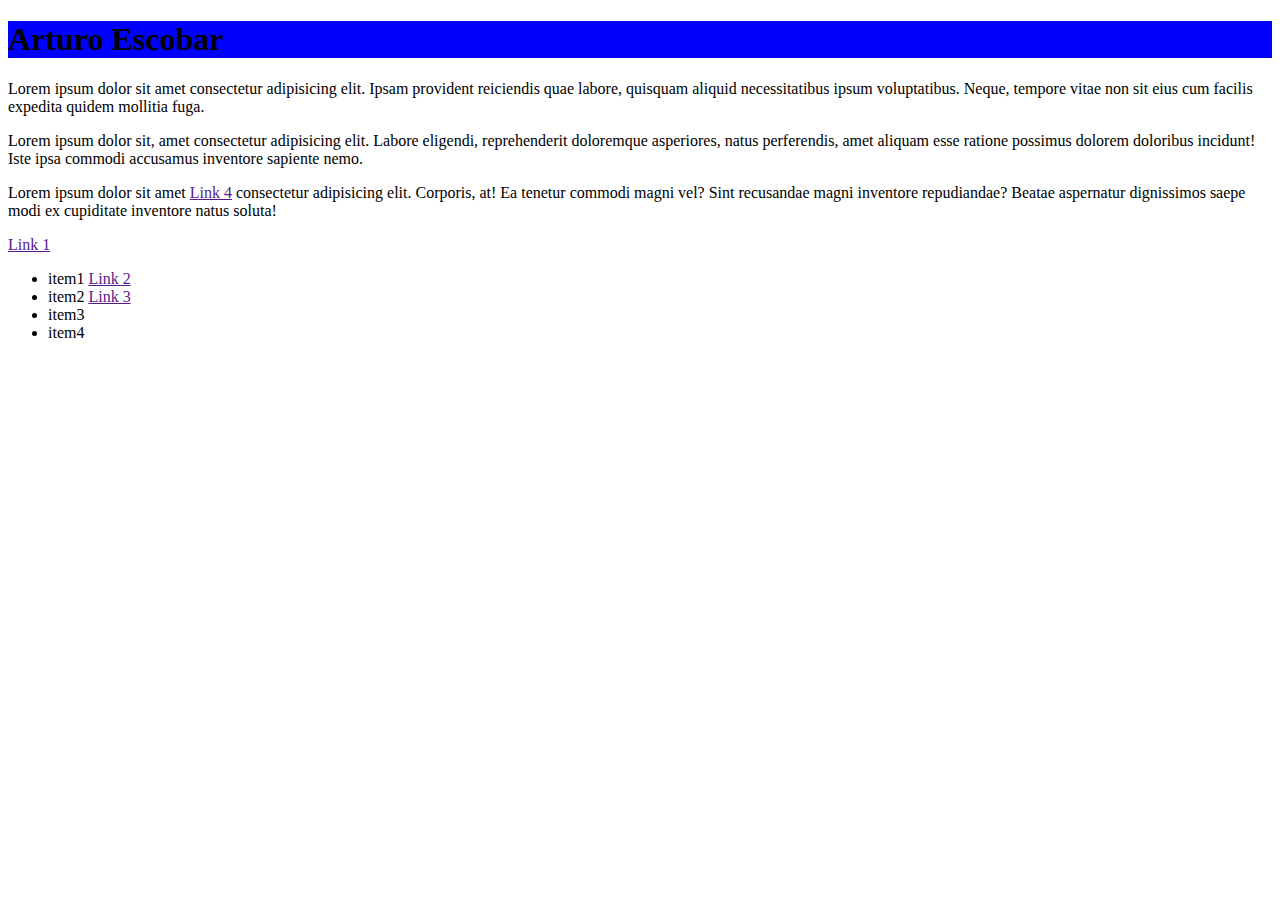
<file: course-code/index.html>
<!DOCTYPE html>
<html lang="en">
<head>
    <title>specificity</title>
    <link rel="stylesheet" href="css/index.css">
</head>

<body>


   <h1 id="title" class="title" > Arturo Escobar </h1>

   <p id="introduction" >
       Lorem ipsum dolor sit amet consectetur adipisicing elit. Ipsam provident reiciendis quae labore, quisquam aliquid necessitatibus ipsum voluptatibus. Neque, tempore vitae non sit eius cum facilis expedita quidem mollitia fuga.
   </p>

   <p class="nota parrafo" > Lorem ipsum dolor sit, amet consectetur adipisicing elit. Labore eligendi, reprehenderit doloremque asperiores, natus perferendis, amet aliquam esse ratione possimus dolorem doloribus incidunt! Iste ipsa commodi accusamus inventore sapiente nemo.
   </p>

   <p class="parrafo" >
       Lorem ipsum dolor sit amet <span> <a href="">Link 4</a> </span>  consectetur adipisicing elit. Corporis, at! Ea tenetur commodi magni vel? Sint recusandae magni inventore repudiandae? Beatae aspernatur dignissimos saepe modi ex cupiditate inventore natus soluta!
   </p>

   <a href=""> Link 1 </a>

   <ul>
       <li> item1 <a href="">Link 2 </a> </li>
       <li> item2 <a href=""> Link 3</a> </li>
       <li> item3 </li>
       <li> item4 </li>
   </ul>
   

</body>
</html>
</file>
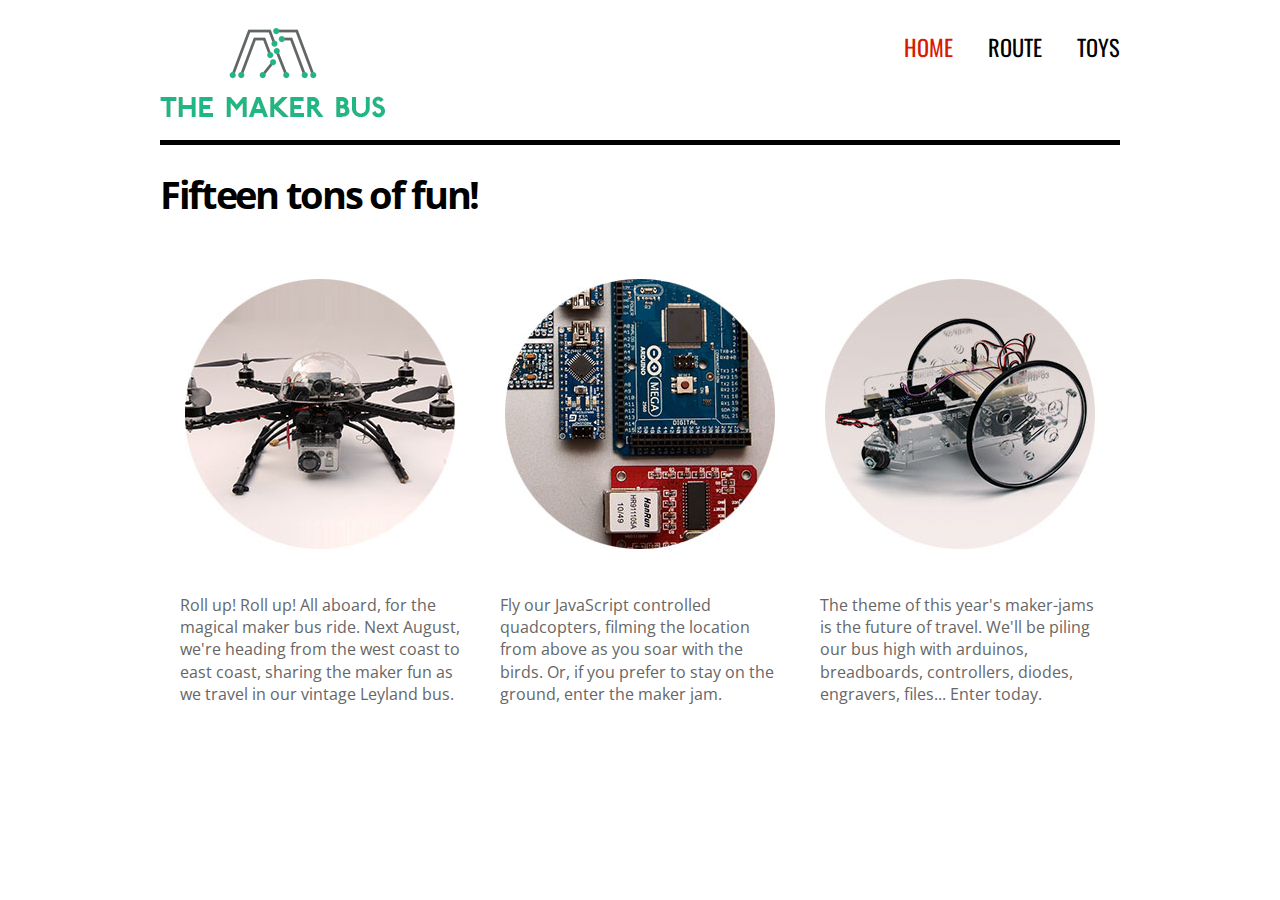
<file: course-code/jq-ajax.html>
<!DOCTYPE html>
<html>
  <head>
    <title>jQuery: Ajax</title>
    <link rel="stylesheet" href="css/ajax.css" />
  </head>
  <body>

    <header>
      <h1>THE MAKER BUS</h1>
      <nav>
        <a href="jq-ajax.html" class="current">HOME</a>
        <a href="jq-ajax2.html">ROUTE</a>
        <a href="jq-ajax3.html">TOYS</a>
      </nav>
    </header>

    <section id="content">
      <div id="container">
        <h2>Fifteen tons of fun!</h2>

        <div class="third">
          <img src="img/home1.jpg" alt="Quadcopter" />
          <p>Roll up! Roll up! All aboard, for the magical maker bus ride. Next August, we're heading from the west coast to east coast, sharing the maker fun as we travel in our vintage Leyland bus.</p>
        </div>
        <div class="third">
          <img src="img/home2.jpg" alt="Circuit boards" />
          <p>Fly our JavaScript controlled quadcopters, filming the location from above as you soar with the birds. Or, if you prefer to stay on the ground, enter the maker jam.</p>
        </div>
        <div class="third">
          <img src="img/home3.jpg" alt="Wheely thing" />
          <p>The theme of this year's maker-jams is the future of travel. We'll be piling our bus high with arduinos, breadboards, controllers, diodes, engravers, files... Enter today.</p>
        </div>

      </div>
    </section>

    <script src="js/jquery-3.6.0.js"></script>
    <script src="js/jq-ajax.js"></script>

  </body>
</html>
</file>
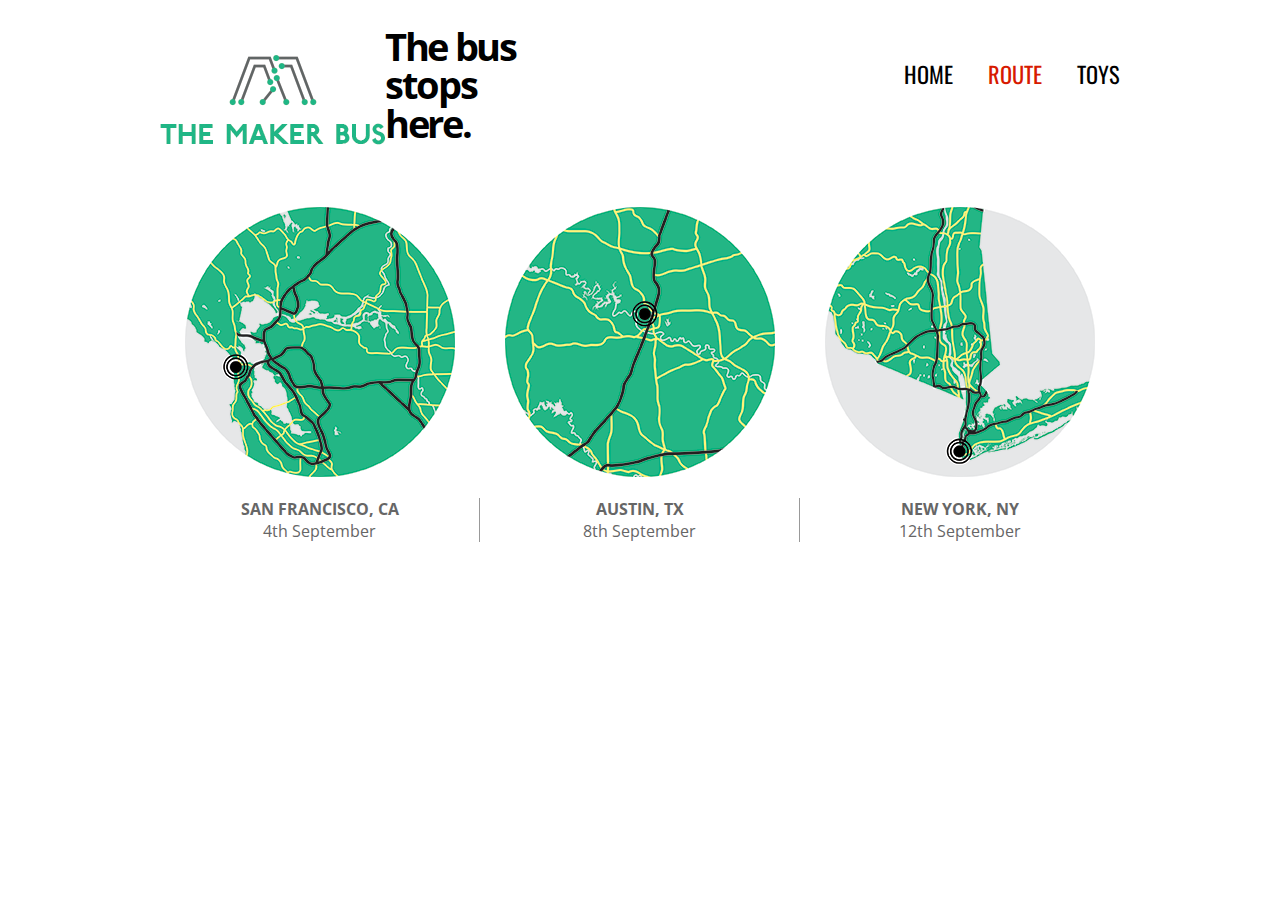
<file: course-code/jq-ajax2.html>
<!DOCTYPE html>
<html>
  <head>
    <title>jQuery: Ajax</title>
    <link rel="stylesheet" href="css/ajax.css" />
  </head>
  <body>

    <h1>The Maker Bus</h1>

    <nav>
      <a href="jq-ajax.html">HOME</a>
      <a href="jq-ajax2.html" class="current">ROUTE</a>
      <a href="jq-ajax3.html">TOYS</a>
    </nav>

    <section id="content">
      <div id="container" class="location">
        <h2>The bus stops here.</h2>

        <div class="event">
          <img src="img/map-ca.png" alt="Map of San Francisco" />
          <p><b>SAN FRANCISCO, CA</b><br>4th September</p>
        </div>
        <div class="event">
          <img src="img/map-tx.png" alt="Map of Texas" />
          <p><b>AUSTIN, TX</b><br>8th September</p>
        </div>
        <div class="event">
          <img src="img/map-ny.png" alt="Map of New York" />
          <p><b>NEW YORK, NY</b><br>12th September</p>
        </div>

      </div>
    </section>


    <script src="js/jquery-3.6.0.js"></script>
    <script src="js/jq-ajax.js"></script>

  </body>
</html>
</file>
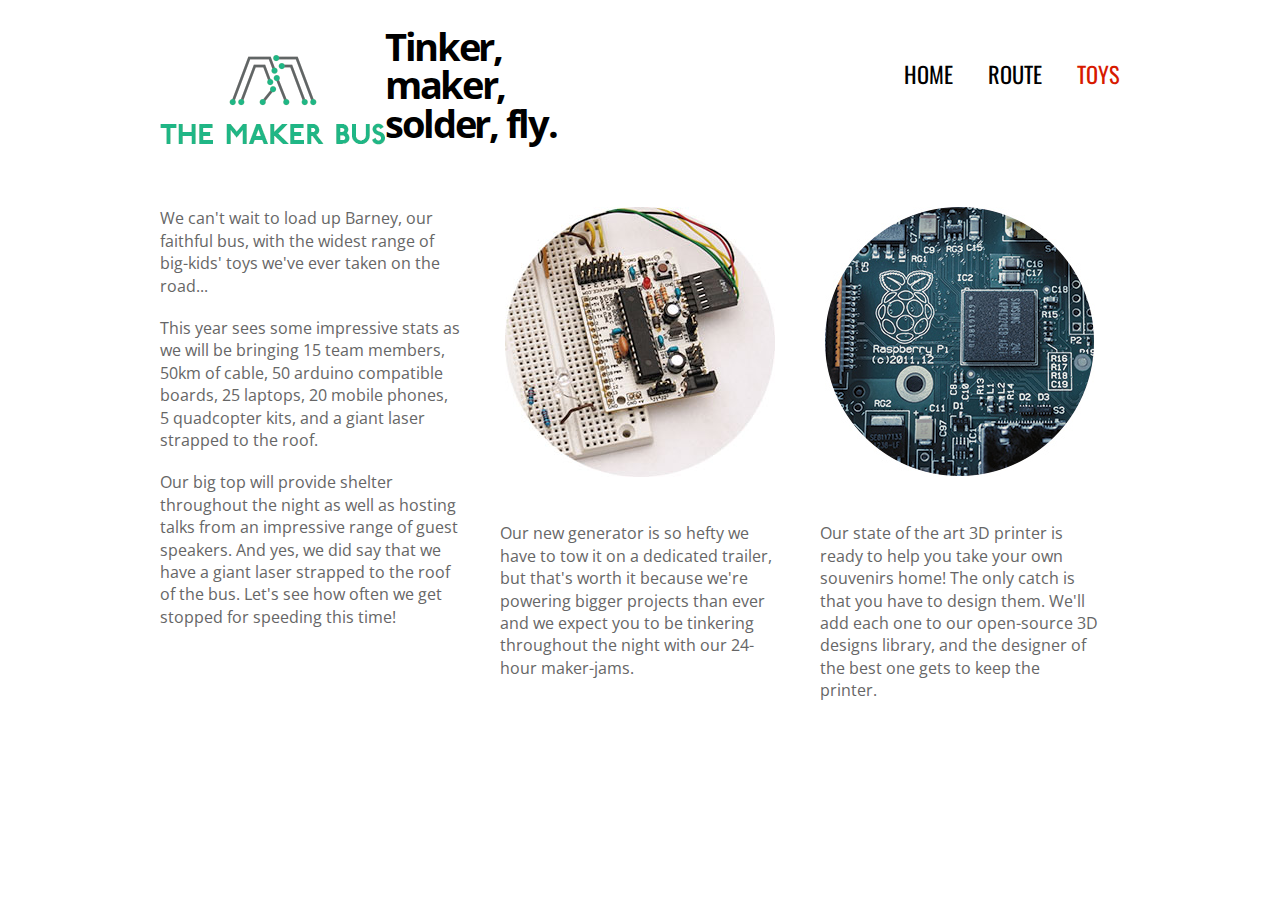
<file: course-code/jq-ajax3.html>
<!DOCTYPE html>
<html>
  <head>
    <title>jQuery: Ajax</title>
    <link rel="stylesheet" href="css/ajax.css" />
  </head>
  <body>

    <h1>The Maker Bus</h1>

    <nav>
      <a href="jq-ajax.html">HOME</a>
      <a href="jq-ajax2.html">ROUTE</a>
      <a href="jq-ajax3.html" class="current">TOYS</a>
    </nav>

    <section id="content">
      <div id="container">
        <h2>Tinker, maker, solder, fly.</h2>

        <div class="third intro">
          <p>We can't wait to load up Barney, our faithful bus, with the widest range of big-kids' toys we've ever taken on the road... </p><p>This year sees some impressive stats as we will be bringing 15 team members, 50km of cable, 50 arduino compatible boards, 25 laptops, 20 mobile phones, 5 quadcopter kits, and a giant laser strapped to the roof. </p><p>Our big top will provide shelter throughout the night as well as hosting talks from an impressive range of guest speakers. And yes, we did say that we have a giant laser strapped to the roof of the bus. Let's see how often we get stopped for speeding this time!</p>
        </div>
        <div class="third">
          <img src="img/toys1.jpg" alt="Circuit boards" />
          <p>Our new generator is so hefty we have to tow it on a dedicated trailer, but that's worth it because we're powering bigger projects than ever and we expect you to be tinkering throughout the night with our 24-hour maker-jams.</p>
        </div>
        <div class="third">
          <img src="img/toys2.jpg" alt="Circuit boards" />
          <p>Our state of the art 3D printer is ready to help you take your own souvenirs home! The only catch is that you have to design them. We'll add each one to our open-source 3D designs library, and the designer of the best one gets to keep the printer.</p>
        </div>

      </div>
    </section>


    <script src="js/jquery-3.6.0.js"></script>
    <script src="js/jq-ajax.js"></script>

  </body>
</html>
</file>
<file: course-code/css/index.css>
/*
    Etiquetas y pseudoelementos 001 -> 1  -> unidades
    Clases, atributos y pseudoclases 010 -> 10  -> decenas
    id 100 -> centenas
    
    estilos en linea 1000
    !important GANA a todo

    "la cascada funciona siempre que la especificidad sobre el elemento sea la misma"
*/


h1.title#title{
    background-color: tomato;
}

h1{
    background-color: red
}

.title{
    background-color:blue
}

body h1#title.title{
    background-color: blue !important;
}

#title{
    background-color:green
}
 
h1.title{

    background-color:yellow
}

h1#title{
    background-color: teal;
}

#title.title{
    background-color: chartreuse !important;
}
</file>
<file: course-code/css/ajax.css>
/* The Maker Bus Stylesheet */

@import url(http://fonts.googleapis.com/css?family=Oswald:700,400);
@import url(http://fonts.googleapis.com/css?family=Open+Sans);

body {
  background-color: #fff;
  color: #666;
  font-family: 'Open Sans', arial, sans-serif;
  width: 960px;
  margin: 0 auto 0 auto;}

header {
  display: block;
  height: 140px;
  border-bottom: 5px solid #000;
  margin-bottom: 30px;}

h1 {
  font-weight: normal;
  margin: 28px 0 0 0;
  float: left;
  width: 225px;
  height: 90px;
  background-image: url('../img/maker-logo.png');
  background-repeat: no-repeat;
  text-indent: 100%;
  white-space: nowrap;
  overflow: hidden;}

h2 {
  font-size: 2.4em;
  margin: 0.7em 0 1.7em 0;
  padding: 0;
  color: #000;
  line-height: 1em;
  letter-spacing: -.06em;}

h3 {
  margin: 0;
  font-size: 1.4em;
  color: #3fbb8a; 
  font-family: oswald, arial, sans-serif;}

nav {
  font-family: oswald, arial, sans-serif;
  float: right; 
  width: 600px;
  padding-top: 30px;
  font-size: 1.4em;
  text-align: right;
  text-transform: uppercase;}
nav a {
  padding-left: 30px;}
nav a:hover, a.current {
  color: #d71a00;}

a {text-decoration: none; color: #000;}

.third, .event {
  width: 320px;
  float: left;
  text-align: center;}

.event p {border-right: 1px solid #999; }
#content .event:last-child p {border-right: none;}

.third p {
  padding: 0 20px 0 20px;
  margin: 40px 0 20px 0;
  text-align: left;
  line-height: 1.4em;}

.intro p {
  margin: 0 0 0 0;
  padding: 0 20px 20px 0;}


.half {
  padding-top: 60px;
  width: 480px;
  float: left;
  text-align: center;}

#vote {padding-top: 20px;}
p#selector {margin-top: -40px;}

form {
  margin: 0 0 0 90px;
  width: 300px;}
label, input {
  display: inline-block;}
label {
  display: block;
  text-align: left;
  padding-top: 10px;
  text-transform: uppercase;}
input {
  border: none;
  border-radius: 5px;
  background-color: #dcdcdc;
  font-size: 1em;
  line-height: 1em;
  width: 280px;
  padding: 6px 10px 6px 10px;}
input[type=submit] {
  background-color: #1fb684;
  color: #fff;
  font-weight: bold;
  clear:left;
  float: right;
  width: 8em;
  padding: 8px 20px 8px 20px;
  margin-top: 10px;
  text-transform: uppercase;}
input[type=submit]:hover {
  background-color: #000;
  cursor: pointer;}


/* Exchange rates */
#rates div {
  background-repeat:   no-repeat;
  background-position: left center;
  padding-left: 20px;}
#rates {padding: 50px 100px 50px 100px;}
#reload {padding: 0 100px 0 100px;}
#rates, #reload {text-align: left;}
.AU {background-image: url('../img/au.png');}
.UK {background-image: url('../img/gb.png');}
.US {background-image: url('../img/us.png');}


/* Example */
#event a {
  font-family: oswald, arial, sans-serif;
  font-size: 120%;
  text-transform: uppercase;
  text-align: left;
  line-height: 4.5em;
  display: block; 
  height: 120px; width: 100%;}
#event img {
  width: 100px;
  height: 100px;
  float: left;
  margin-right: 10px;}
#event a:hover, #sessions a:hover {color: #1fb684;}
#sessions a {
  font-family: oswald, arial, sans-serif;
  font-size: 120%;}
#sessions p {
  margin-top: 2em;}
#sessions ul {
  border-left: 1px solid #999;
  border-right: 1px solid #999;
  padding: 0 20px 0 20px;
  margin: 0 0 40px 0;}
#sessions li {
  list-style-type: none; 
  padding: 20px 0 20px 0; 
  background-color: #fff; 
  border-top: 1px solid #d6d6d6;
  text-align: left;}
#sessions li:first-child {
  border-top: none;
  padding-top: 1.8em;}
#sessions li .time {
  display: inline-block;
  width: 60px;}
#details div {
  text-align: left;
  padding: 1.8em 0 0em 1;}
#details p {
  padding: 0;
  margin: 0.8em 0 0 0;}
</file>
